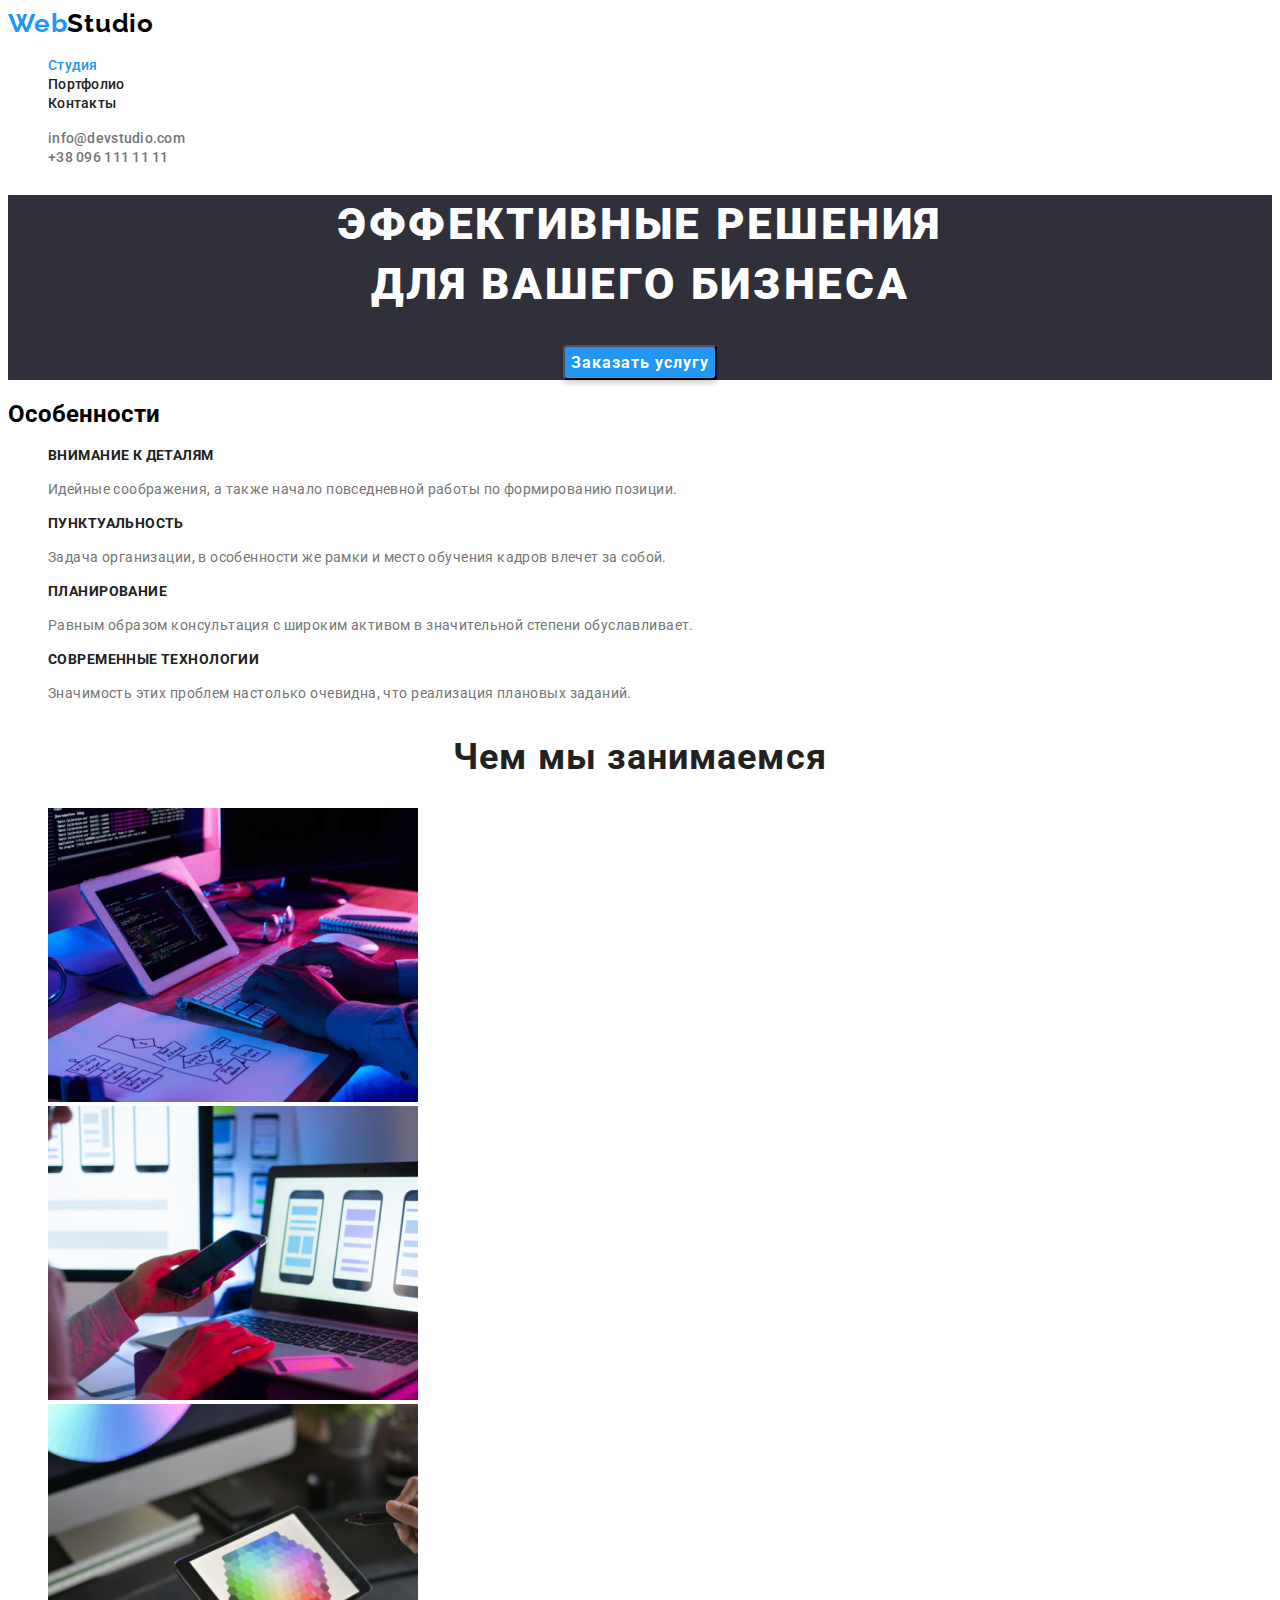
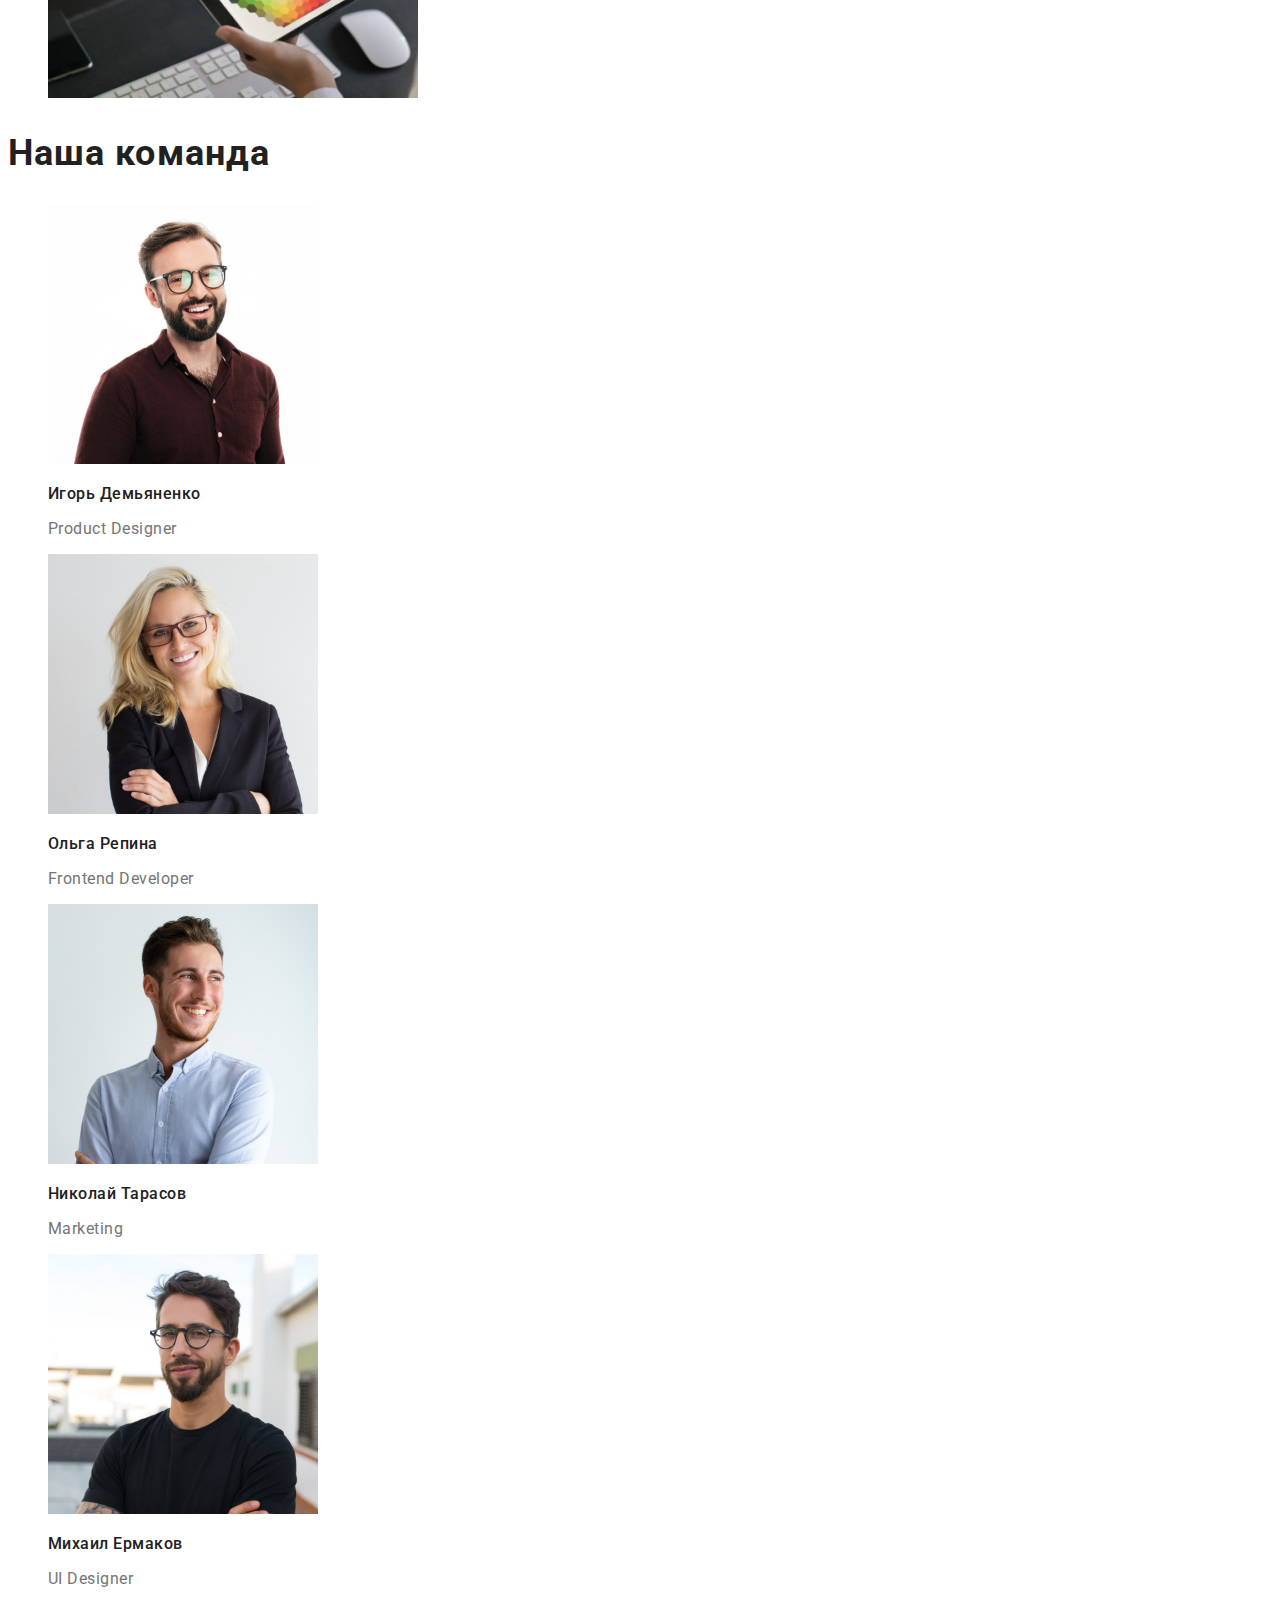
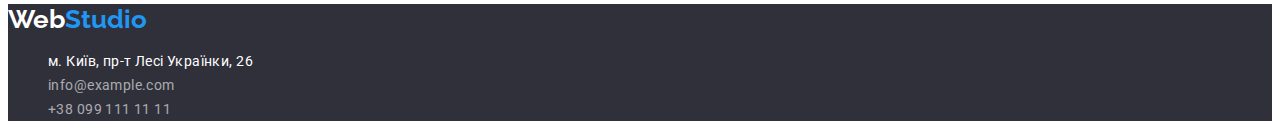
<file: index.html>
<!DOCTYPE html>
<html lang="ru">
<head>
<meta charset="UTF-8">
<meta http-equiv="X-UA-Compatible" content="IE=edge">
<meta name="viewport" content="width=device-width, initial-scale=1.0">
<link href="https://fonts.googleapis.com/css2?family=Raleway:wght@700&family=Roboto:wght@400;500;700;900&display=swap" rel="stylesheet">
<link rel="stylesheet" href="./сss/styles.css"> 
<title>Studio</title>
</head>
<body >
<!--шапка-->
<header>
<a href="" class="logo"><span>Web</span>Studio</a>
<nav>
<ul class="site-nav">
<li ><a class="link-current" href="" >Студия</a></li>
<li ><a class="link" href="./portfolio.html">Портфолио</a></li>
<li ><a class="link" href="" >Контакты</a></li>
 </ul>
</nav> 
<ul class="adress-header">
 <li ><a class="adress-link" href="meilto:info@devstudio.com">info@devstudio.com</a>
 <li ><a class="adress-link" href="tel:+380961111111">+38 096 111 11 11</a></li>
</ul>
</header>
    <!--основное меню-->
    <main>
        <!--Банер-->
        <section class="hero">
            <h1 class="hero-title">Эффективные решения<br>для вашего бизнеса</h1>
            <button class="button" type="button" >Заказать услугу</button>
        </section>
        <!--описание скилов-->
        <section class="peculiarities">
            <h2>Особенности</h2>
            <ul>
                <li>
                    <h3 class="peculiarities-list">Внимание к деталям</h3>
                    <p class="peculiarities-text">Идейные соображения, а также начало повседневной работы по формированию позиции.</p>
                </li>
                <li>
                    <h3 class="peculiarities-list">Пунктуальность</h3>
                    <p class="peculiarities-text">Задача организации, в особенности же рамки и место обучения кадров влечет за собой.</p>
                </li>
                <li>
                    <h3 class="peculiarities-list">Планирование</h3>
                    <p class="peculiarities-text">Равным образом консультация с широким активом в значительной степени обуславливает.</p>
                </li>
                <li>
                    <h3 class="peculiarities-list">Современные технологии</h3>
                    <p class="peculiarities-text">Значимость этих проблем настолько очевидна, что реализация плановых заданий.</p>
            </ul>
        </section>
        <!--виды работ-->
        <section class="work">

            <h2 class="work-list" >Чем мы занимаемся</h2>
            <ul>
                <li><img src="./imges/image1.jpg" alt="пишем-сайты " width="370"></li>
                <li><img src="./imges/image2.jpg" alt="подстраиваем сайты для телефонов" width="370"></li>
                <li><img src="./imges/image3.jpg" alt="работа с apple" width="370"></li>
            </ul>
        </section>
        <!--команда-->
        <section class="team">

            <h2 class="team-list">Наша команда</h2>
            <ul>
                <li><img src="./imges/image11.jpg" alt="Игорь Демьяненко" width="270">
                    <h3 class="team-name">Игорь Демьяненко</h3>
                    <p class="proffession">Product Designer</p>
                </li>
                <li><img src="./imges/image22.jpg" alt="Ольга Репина" width="270">
                    <h3 class="team-name">Ольга Репина</h3>
                    <p class="proffession">Frontend Developer</p>
                </li>
                <li>
                    <img src="./imges/image33.jpg" alt="Николай Тарасов" width="270">
                    <h3 class="team-name">Николай Тарасов</h3>
                    <p class="proffession">Marketing</p>
                </li>
                <li>
                    <img src="./imges/image44.jpg" alt="Михаил Ермаков" width="270">
                    <h3 class="team-name">Михаил Ермаков</h3>
                    <p class="proffession">UI Designer</p>
                </li>
            </ul>
        </section>
    </main>
    <!--подвал-->
    <footer class="footer">
        <a class="logo-footer" href="./index.html"><span class="logo-wight">Web</span>Studio</a>
        <address >
            <ul class="adress">
                <li ><a class="maps" href="https://goo.gl/maps/7KF9bq7pgSn1SmcG7" target="_blank" rel="noopener noreferrer">м. Київ, пр-т Лесі
                        Українки, 26</a></li>
                <li ><a class="mail" href="mailto:info@example.com">info@example.com</a></li>
                <li ><a class="tel"  href="tel:+380991111111">+38 099 111 11 11</a></li>
            </ul>
        </address>
    </footer>
</body>

</html>
</file>
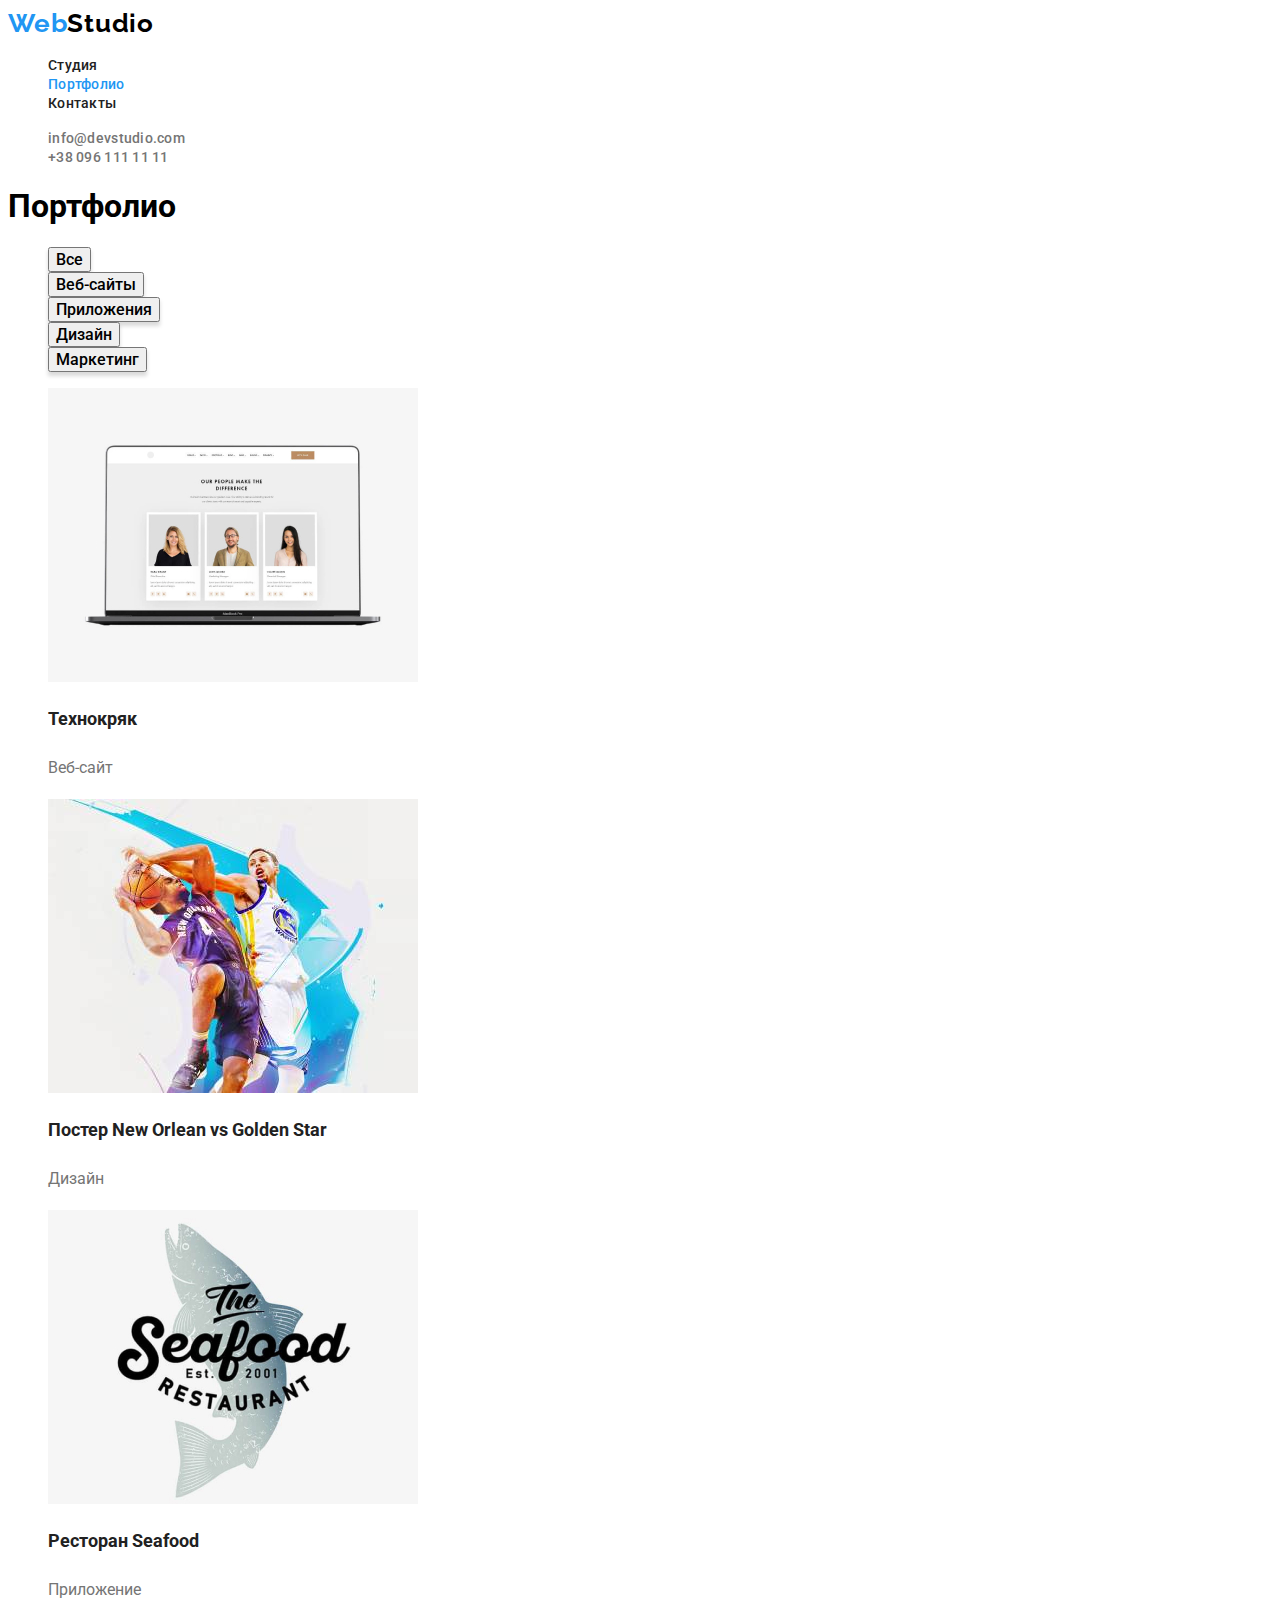
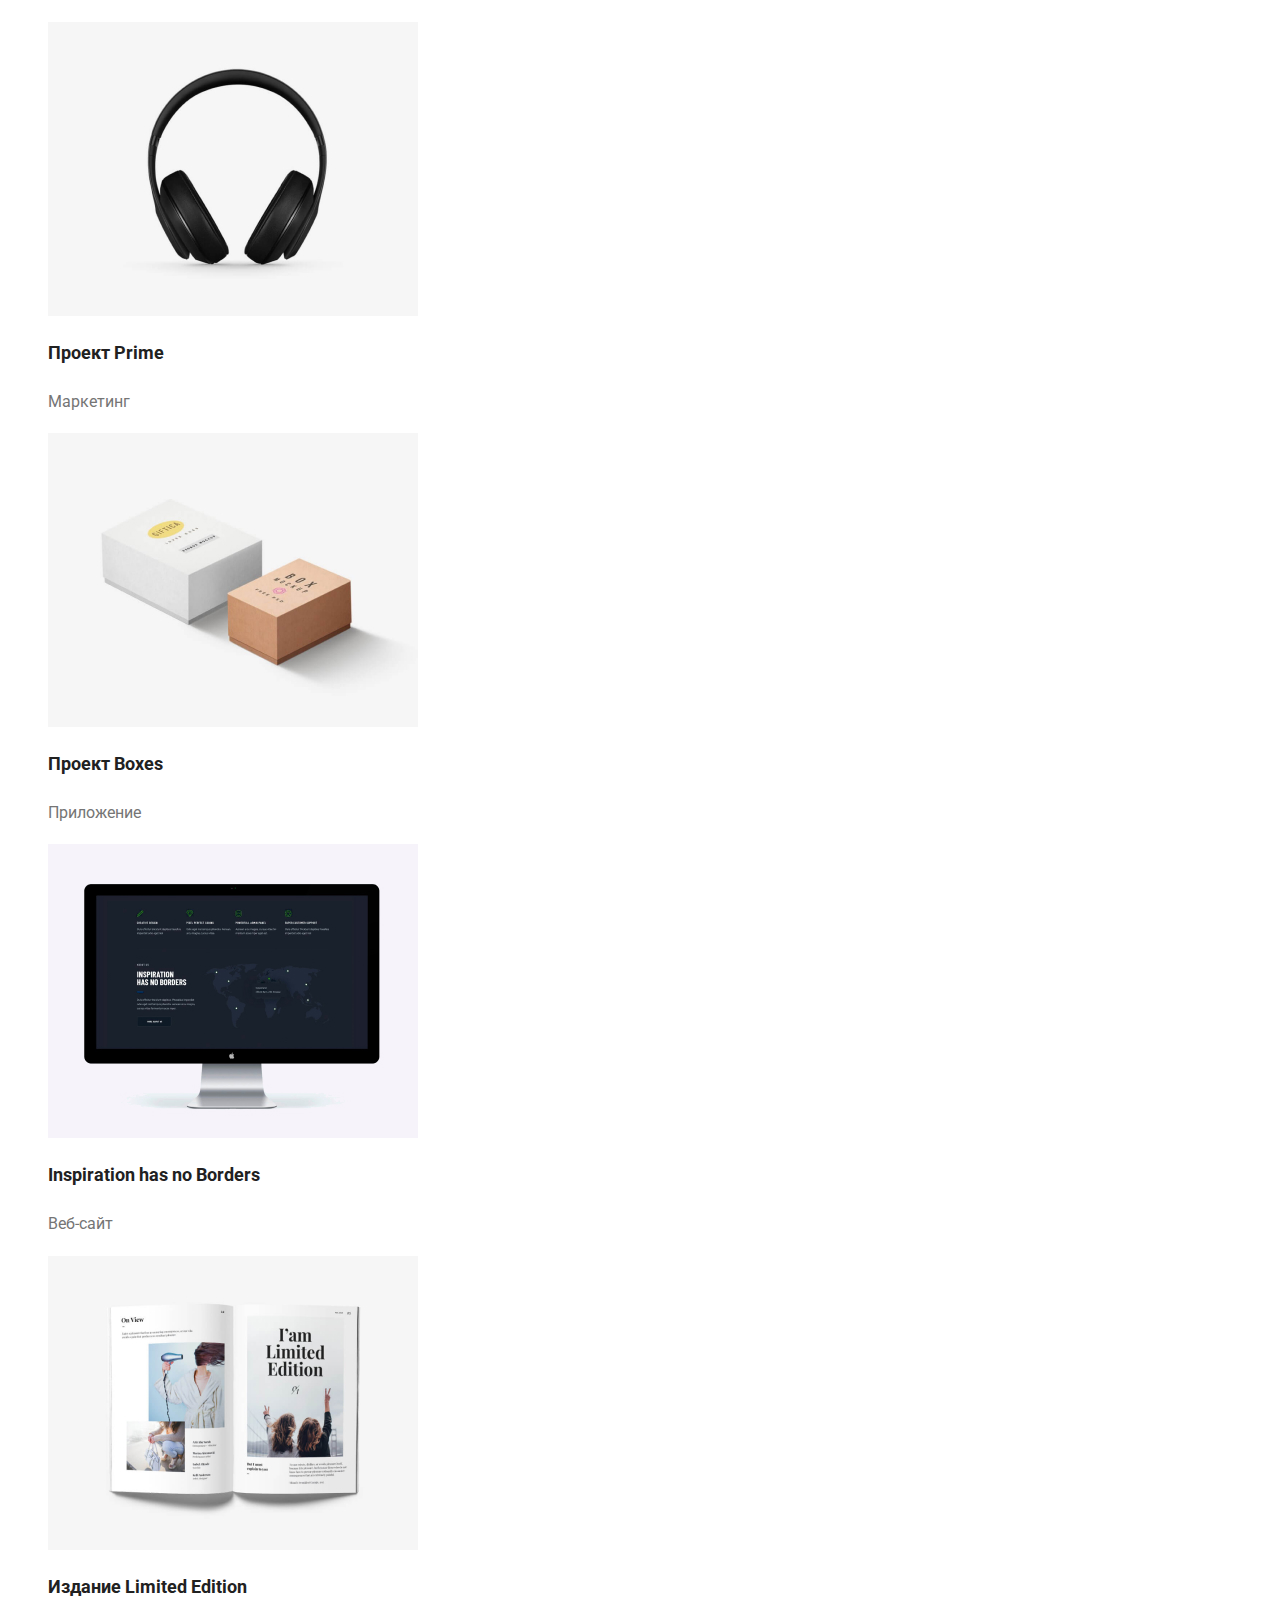
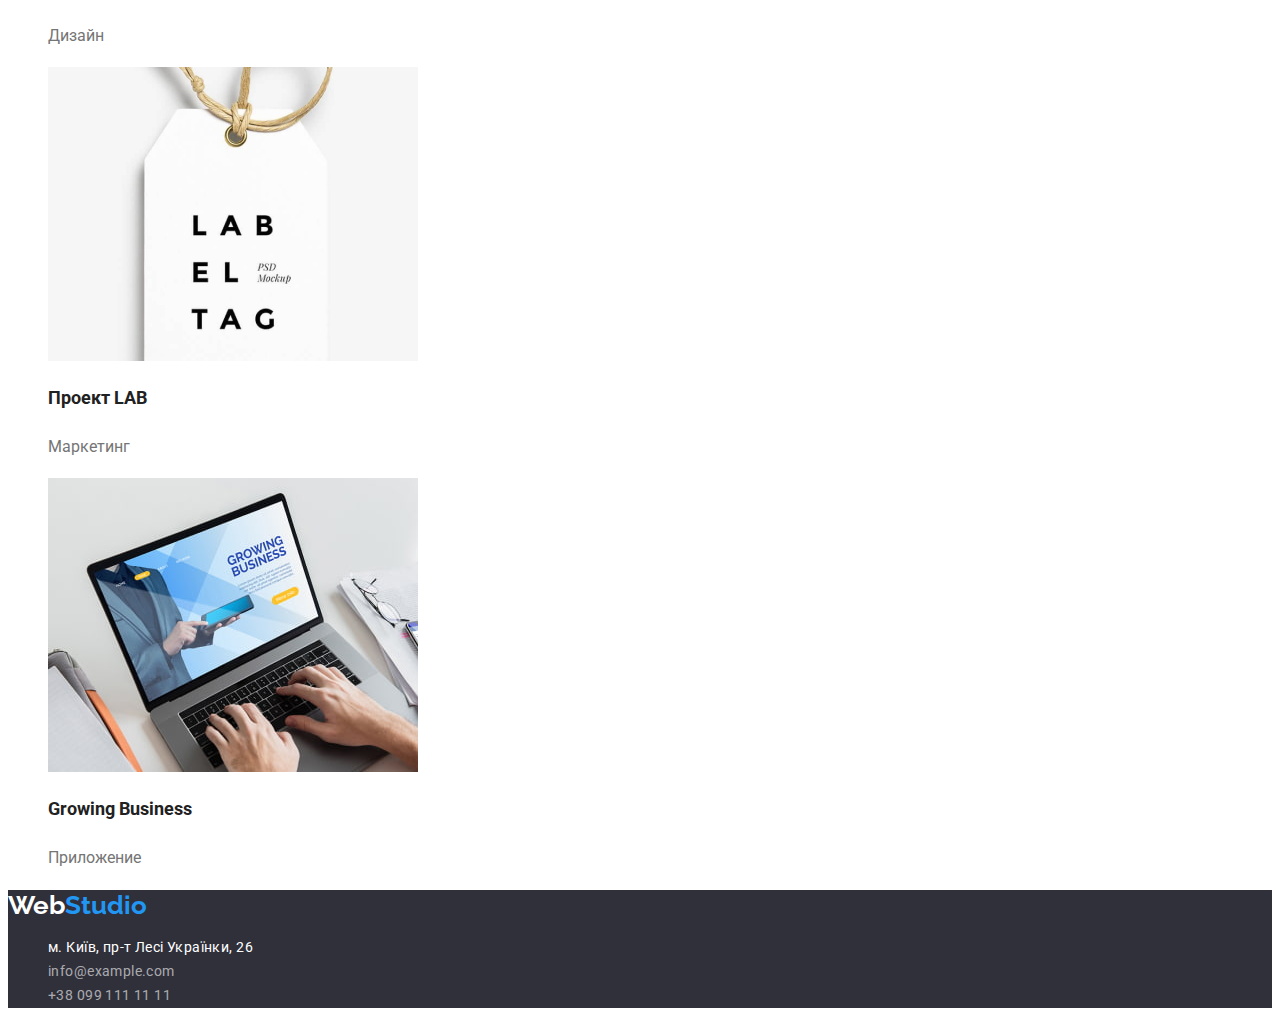
<file: portfolio.html>
<!DOCTYPE html>
<html lang="ru">

<head>
<meta charset="UTF-8">
<meta http-equiv="X-UA-Compatible" content="IE=edge">
<meta name="viewport" content="width=device-width, initial-scale=1.0">
<link href="https://fonts.googleapis.com/css2?family=Raleway:wght@700&family=Roboto:wght@400;500;700;900&display=swap" rel="stylesheet">
<link rel="stylesheet" href="./сss/styles.css">
<title>Portfolio</title>
</head>
<body>
<!--шапка-->
<header>
 <a href="./index.html" class="logo"><span>Web</span>Studio</a>
<nav>
<ul class="site-nav">
<li><a class="link" href="./index.html">Студия</a></li>
<li><a class="link-current" href="./portfolio.html">Портфолио</a>
</li>
<li><a class="link" href="">Контакты</a></li>
</ul>
</nav>
<ul class="adress-header">
<li><a class="adress-link"href="meilto:info@devstudio.com">info@devstudio.com</a>
<li><a class="adress-link" href="tel:+380961111111">+38 096 111 11 11</a></li>
</ul>
</header>
<main>
<section class="section-ng">
<h1>Портфолио</h1>
<!-- навигация -->
 <ul class="button">
<li><button class=list type="button">Все</button></li>
<li><button class=list type="button">Веб-сайты</button></li>
<li><button class=list type="button">Приложения</button></li>
<li><button class=list type="button">Дизайн</button></li>
<li><button class=list type="button">Маркетинг</button></li>
</ul> 
<!-- галлерея -->
 <ul class="gallery">
<li><img src="./imges/imgp1.jpg" alt="проект-1" width="370">
<h2 class="title">Технокряк</h2>
<p class="text">Веб-сайт</p>        
</li>
<li><img src="./imges/imgp2.jpg" alt="проект-2" width="370">
<h2 class="title">Постер New Orlean vs Golden Star</h2>
<p class="text">Дизайн</p>
</li>
<li><img src="./imges/imgp3.jpg" alt="проект-3" width="370">
<h2 class="title">Ресторан Seafood</h2>
<p class="text">Приложение</p>
</li>
<li><img src="./imges/imgp4.jpg" alt="проект-4" width="370">
<h2 class="title">Проект Prime</h2>
<p class="text">Маркетинг</p>
</li>
<li><img src="./imges/imgp5.jpg" alt="проект-5" width="370">
<h2 class="title">Проект Boxes</h2>
<p class="text">Приложение</p>
</li>
<li><img src="./imges/imgp6.jpg" alt="проект-6" width="370">
<h2 class="title">Inspiration has no Borders</h2>
<p class="text">Веб-сайт</p>
</li>
<li><img src="./imges/imgp7.jpg" alt="проект-7" width="370">
<h2 class="title">Издание Limited Edition</h2>
<p class="text">Дизайн</p>
</li>
<li><img src="./imges/imgp8.jpg" alt="проект-8" width="370">
<h2 class="title">Проект LAB</h2>
<p class="text">Маркетинг</p>
</li>
<li><img src="./imges/imgp9.jpg" alt="проект-9" width="370">
<h2 class="title">Growing Business</h2>
<p class="text">Приложение</p>
</li>
</ul>              
</section>

</main>
<!--подвал-->
<footer class="footer">
<a class="logo-footer" href="./index.html" ><span class="logo-wight">Web</span>Studio</a>
 <address>
<ul class="adress">
<li><a class="maps" href="https://goo.gl/maps/7KF9bq7pgSn1SmcG7" target="_blank" rel="noopener noreferrer">м. Київ, пр-т Лесі Українки, 26</a></li>
<li><a class="mail" href="mailto:info@example.com">info@example.com</a>
</li>
<li><a class="tel" href="tel:+380991111111">+38 099 111 11 11</a></li>
</ul>
</address>
</footer>
</body>
</html>
</file>
<file: сss/styles.css>
:root{--primary-text-color:#757575;
--title-text-color:#000000;
--acsent-color: #2196F3;
--link-color:#212121;
--ptimari-bg-color:#FFFFFF;
}
body{
font-family:'Roboto',sans-serif;
background: var(--ptimari-bg-color);

}
ul{
list-style: none;
}

/* logo */
.logo {
font-family:'Raleway';
font-weight: 700;
font-size: 26px;
line-height:1.19;
letter-spacing: 0.03em;
color: var(--title-text-color);
text-decoration: none;
}
.logo > span{
    color:#2196F3;
}
/* site nav */
.site-nav .link{
font-weight: 500;
font-size: 14px;
letter-spacing: 0.02em;   
text-decoration: none;
color:#212121;

 }
 .site-nav .link:hover{
color:#2196F3;}

.site-nav .link:focus{color: #2196F3;
}
.link-current{
text-decoration: none;
color: var(--acsent-color);
font-weight: 500;
font-size: 14px;
letter-spacing: 0.02em;
text-decoration: none;

}
/* adress-head */
.adress-header .adress-link{
    font-weight: 500;
    font-size: 14px;
    letter-spacing: 0.02em;
    text-decoration: none;
    color: #757575;
    }
.adress-header .adress-link:hover,.adress-header .adress-link:focus{
    color: #2196F3;
}
/* hero */
.hero{
text-align: center;
background: #2F303A;}
.hero-title{
font-weight: 900;
font-size: 44px;
line-height:1.36;

letter-spacing: 0.06em;
text-transform: uppercase;
color: #FFFFFF;}

.hero .button{
font-family: inherit;
font-weight: 700;
font-size: 16px;
line-height: 1.87;
cursor: pointer;
letter-spacing: 0.06em;
background-color: #2196F3;
box-shadow: 0px 4px 4px rgba(0, 0, 0, 0.15);
border-radius: 4px;
color: #FFFFFF;
}
/* Особенности */
.peculiarities-list{
font-weight: 700;
font-size: 14px;
line-height: 1.14;
letter-spacing: 0.03em;
text-transform: uppercase;
color: #212121;
}
.peculiarities-text{
font-weight: 400;
font-size: 14px;
line-height: 1.71;
letter-spacing: 0.03em;
color: #757575;
}
/* виды работ */
.work-list{
    font-weight: 700;
    font-size: 36px;
    line-height: 1.17;
    text-align: center;
    letter-spacing: 0.03em;
    color: #212121;
}
/* команда */

.team-list{
font-style: normal;
font-weight: 700;
font-size: 36px;
line-height: 1.17;
letter-spacing: 0.03em;
color: #212121;
}
.team-name{
    font-weight: 500;
    font-size: 16px;
    line-height: 19px;
    letter-spacing: 0.03em;
    color: #212121;
}
.proffession {
font-weight: 400;
font-size: 16px;
line-height: 1.19;
letter-spacing: 0.03em;
color: #757575;
}
/* подвал */
.footer{
background: #2F303A;
}

.logo-footer{
font-family: 'Raleway';
font-weight: 700;
font-size: 26px;
color: #2196F3;
text-decoration: none;

}    
.logo-footer span {
color:#FFFFFF

}
.maps{
font-style: normal;
font-weight: 400;
font-size: 14px;
line-height: 1.71;
letter-spacing: 0.03em;
text-decoration: none;
color: #FFFFFF;
}
.adress .mail{
font-style: normal;
font-weight: 400;
font-size: 14px;
line-height: 1.71;
letter-spacing: 0.03em;
text-decoration: none;
color: rgba(255, 255, 255, 0.6);
}
.adress .tel{
font-style: normal;
font-weight: 400;
font-size: 14px;
line-height: 1.71;
letter-spacing: 0.03em;
text-decoration: none;
color: rgba(255, 255, 255, 0.6);}
.adress .maps:hover,.adress .maps:focus{
    color:#2196F3;
} 
.adress .mail:hover,.adress .mail:focus{
    color: #2196F3;
}
.adress .tel:hover,.adress .tel:focus{
    color: #2196F3;
}
/* портфолио */
.section-ng {
    cursor: pointer;
}
.button .list{
font-family: inherit;
font-weight: 500; 
font-size: 16px; 
box-shadow: 0px 4px 4px rgba(0, 0, 0, 0.15);
}
.button .list:hover{
background-color: #2196F3;
cursor: pointer
}

.button .list:hover{
 color: #FFFFFF;   
}
.button .list:focus{
background-color: #2196F3;    
}
.button .list:focus{
    color: #FFFFFF;
}
.gallery .title{
font-style:700; 
font-size: 18px; 
line-height: 2;
color: #212121;
}
.gallery .text{
font-weight:400;
font-size: 16px ;
line-height: 1.9; 
color: #757575;

}
</file>
